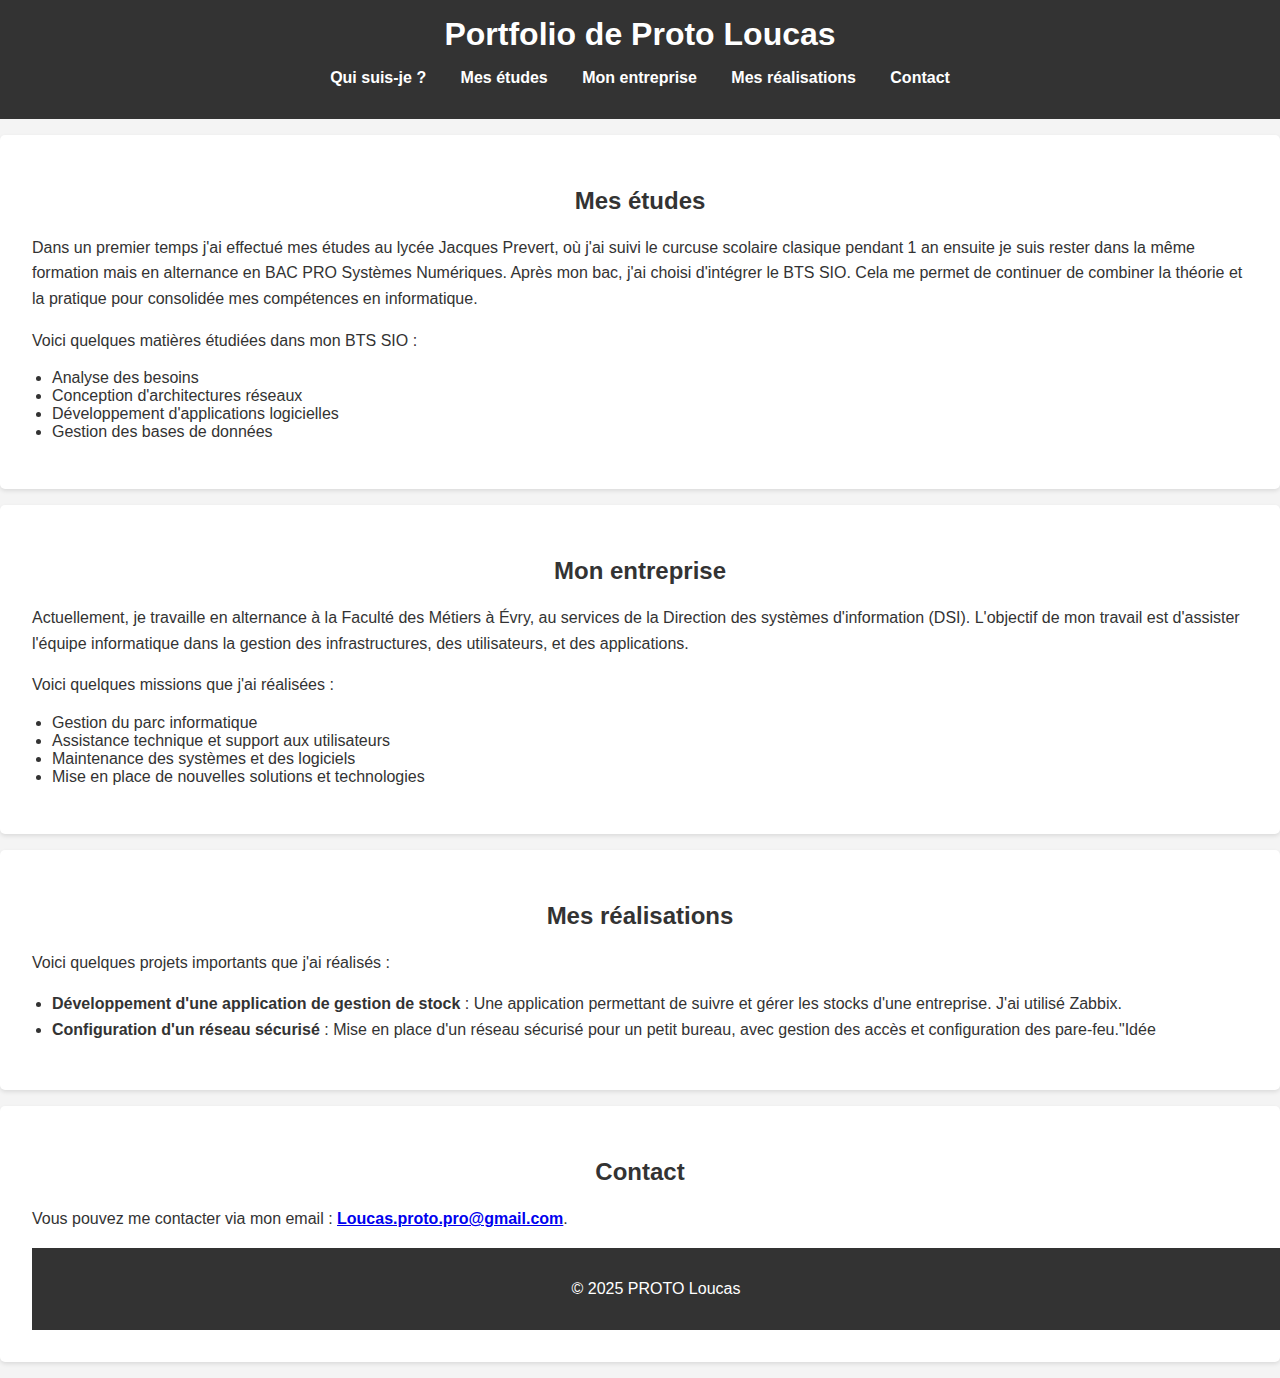
<file: index.html>
<!DOCTYPE html>
<html lang="fr">
<head>
    <meta charset="UTF-8">
    <meta name="viewport" content="width=device-width, initial-scale=1.0">
    <title>Portfolio BTS SIO-Proto Loucas</title>
    <link rel="stylesheet" href="styles.css">
</head>
<body>

    <header>
        <h1>Portfolio de Proto Loucas</h1>
        <nav>
            <ul>
                <li><a href="qui-suis-je.html">Qui suis-je ?</a></li>
                <li><a href="mes-etudes.html">Mes études</a></li>
                <li><a href="mon-entreprise.html">Mon entreprise</a></li>
                <li><a href="mes-realisations.html">Mes réalisations</a></li>
                <li><a href="contact.html">Contact</a></li>
            </ul>
        </nav>
    </header>




    <!-- Section Mes études -->
    <section id="mes-etudes">
        <h2 class="section-title">Mes études</h2>
        <p class="content">
            Dans un premier temps j'ai effectué mes études au lycée Jacques Prevert, où j'ai suivi le curcuse scolaire clasique 
            pendant 1 an ensuite je suis rester dans la même formation mais en alternance 
            en BAC PRO Systèmes Numériques. Après mon bac, j'ai choisi d'intégrer le BTS SIO. Cela me permet de continuer 
            de combiner la théorie et la pratique pour consolidée mes compétences en informatique.
        </p>
        <p class="content">
            Voici quelques matières étudiées dans mon BTS SIO :
            <ul>
                <li>Analyse des besoins</li>
                <li>Conception d'architectures réseaux</li>
                <li>Développement d'applications logicielles</li>
                <li>Gestion des bases de données</li>
            </ul>
        </p>
    </section>

    <!-- Section Mon entreprise -->
    <section id="mon-entreprise">
        <h2 class="section-title">Mon entreprise</h2>
        <p class="content">
            Actuellement, je travaille en alternance à la Faculté des Métiers à Évry, 
            au services de la Direction des systèmes d'information (DSI). L'objectif de mon travail est d'assister 
            l'équipe informatique dans la gestion des infrastructures, des utilisateurs, et des applications.
        </p>
        <p class="content">
            Voici quelques missions que j'ai réalisées :
            <ul>
                <li>Gestion du parc informatique</li>
                <li>Assistance technique et support aux utilisateurs</li>
                <li>Maintenance des systèmes et des logiciels</li>
                <li>Mise en place de nouvelles solutions et technologies</li>
            </ul>
        </p>
    </section>

    <!-- Section Mes réalisations -->
    <section id="mes-realisations">
        <h2 class="section-title">Mes réalisations</h2>
        <p class="content">
            Voici quelques projets importants que j'ai réalisés :
        </p>
        <ul class="content">
            <li><strong>Développement d'une application de gestion de stock</strong> : Une application permettant de suivre et gérer les
                 stocks d'une entreprise. J'ai utilisé Zabbix.</li>
            <li><strong>Configuration d'un réseau sécurisé</strong> : Mise en place d'un réseau sécurisé pour un petit bureau, avec gestion 
                des accès et configuration des pare-feu."Idée</li>
            
        </ul>
    </section>

    <!-- Section Contact -->
    <section id="contact">
        <h2 class="section-title">Contact</h2>
        <p class="content">
            Vous pouvez me contacter via mon email : <strong><a href="mailto:Louca.proto.pro@gmail.com">Loucas.proto.pro@gmail.com</a></strong>.
        </p>
       
    <footer>
        <p>&copy; 2025 PROTO Loucas</p>
    </footer>

</body>
</html>
</file>
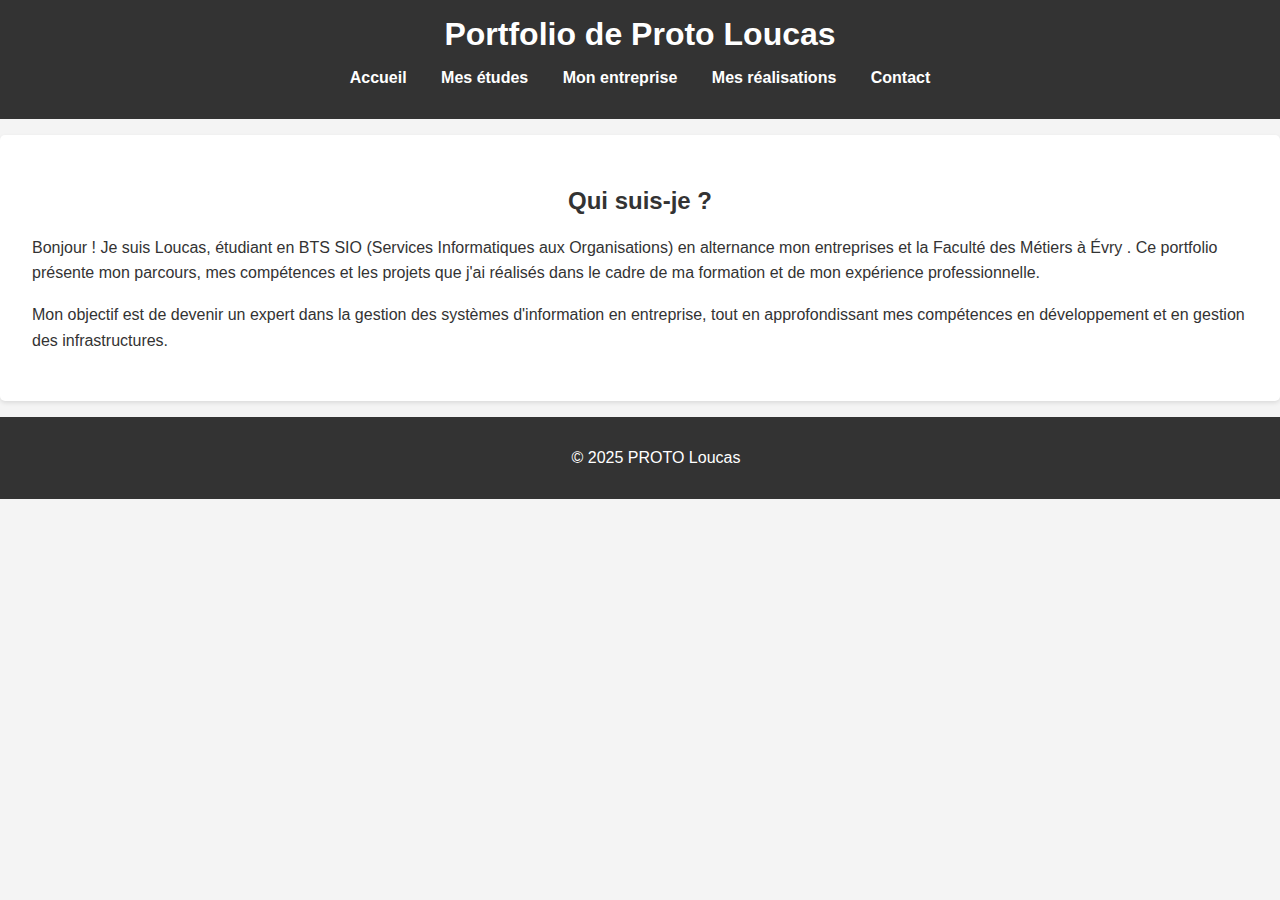
<file: qui-suis-je.html>
<!DOCTYPE html>
<html lang="fr">
<head>
    <meta charset="UTF-8">
    <meta name="viewport" content="width=device-width, initial-scale=1.0">
    <title>Qui suis-je ? - Portfolio de [Ton Prénom]</title>
    <link rel="stylesheet" href="styles.css">
</head>
<body>

    <header>
        <h1>Portfolio de Proto Loucas</h1>
        <nav>
            <ul>
                <li><a href="index.html">Accueil</a></li>
                <li><a href="mes-etudes.html">Mes études</a></li>
                <li><a href="mon-entreprise.html">Mon entreprise</a></li>
                <li><a href="mes-realisations.html">Mes réalisations</a></li>
                <li><a href="contact.html">Contact</a></li>
            </ul>
        </nav>
    </header>



<!-- Section Qui suis-je -->
<section id="qui-suis-je">
    <h2 class="section-title">Qui suis-je ?</h2>
    <p class="content">
        Bonjour ! Je suis Loucas, étudiant en BTS SIO 
        (Services Informatiques aux Organisations) en alternance 
        mon entreprises et la Faculté des Métiers à Évry .
         Ce portfolio présente mon parcours, mes compétences et
          les projets que j'ai réalisés dans le cadre de ma formation et de 
        mon expérience professionnelle.
    </p>
    <p class="content">
        Mon objectif est de devenir un expert dans la gestion des systèmes 
        d'information en entreprise, tout en approfondissant mes compétences 
        en développement et en gestion des infrastructures.
    </p>
</section>

<footer>
    <p>&copy; 2025 PROTO Loucas</p>
</footer>

</body>
</html>
</file>
<file: styles.css>
/* Général */
body {
    font-family: Arial, sans-serif;
    margin: 0;
    padding: 0;
    background-color: #f4f4f4;
    color: #333;
}

/* En-tête */
header {
    background-color: #333;
    color: #fff;
    padding: 1rem;
    text-align: center;
}

header h1 {
    margin: 0;
}

nav ul {
    list-style: none;
    padding: 0;
    text-align: center;
}

nav ul li {
    display: inline;
    margin: 0 15px;
}

nav ul li a {
    color: #fff;
    text-decoration: none;
    font-weight: bold;
}

/* Sections */
section {
    padding: 2rem;
    margin: 1rem 0;
    background-color: #fff;
    border-radius: 5px;
    box-shadow: 0 2px 4px rgba(0, 0, 0, 0.1);
}

/* Titre des sections */
.section-title {
    text-align: center;
    color: #333;
}

/* Texte des sections */
.content {
    line-height: 1.6;
}

/* Liste */
ul {
    padding-left: 20px;
}

/* Liens */
.contact-info a {
    color: #333;
    text-decoration: none;
}

/* Footer */
footer {
    background-color: #333;
    color: #fff;
    text-align: center;
    padding: 1rem;
    width: 100%;
    margin-top: auto; /* Permet au footer de se placer en bas de la page */
}
</file>
